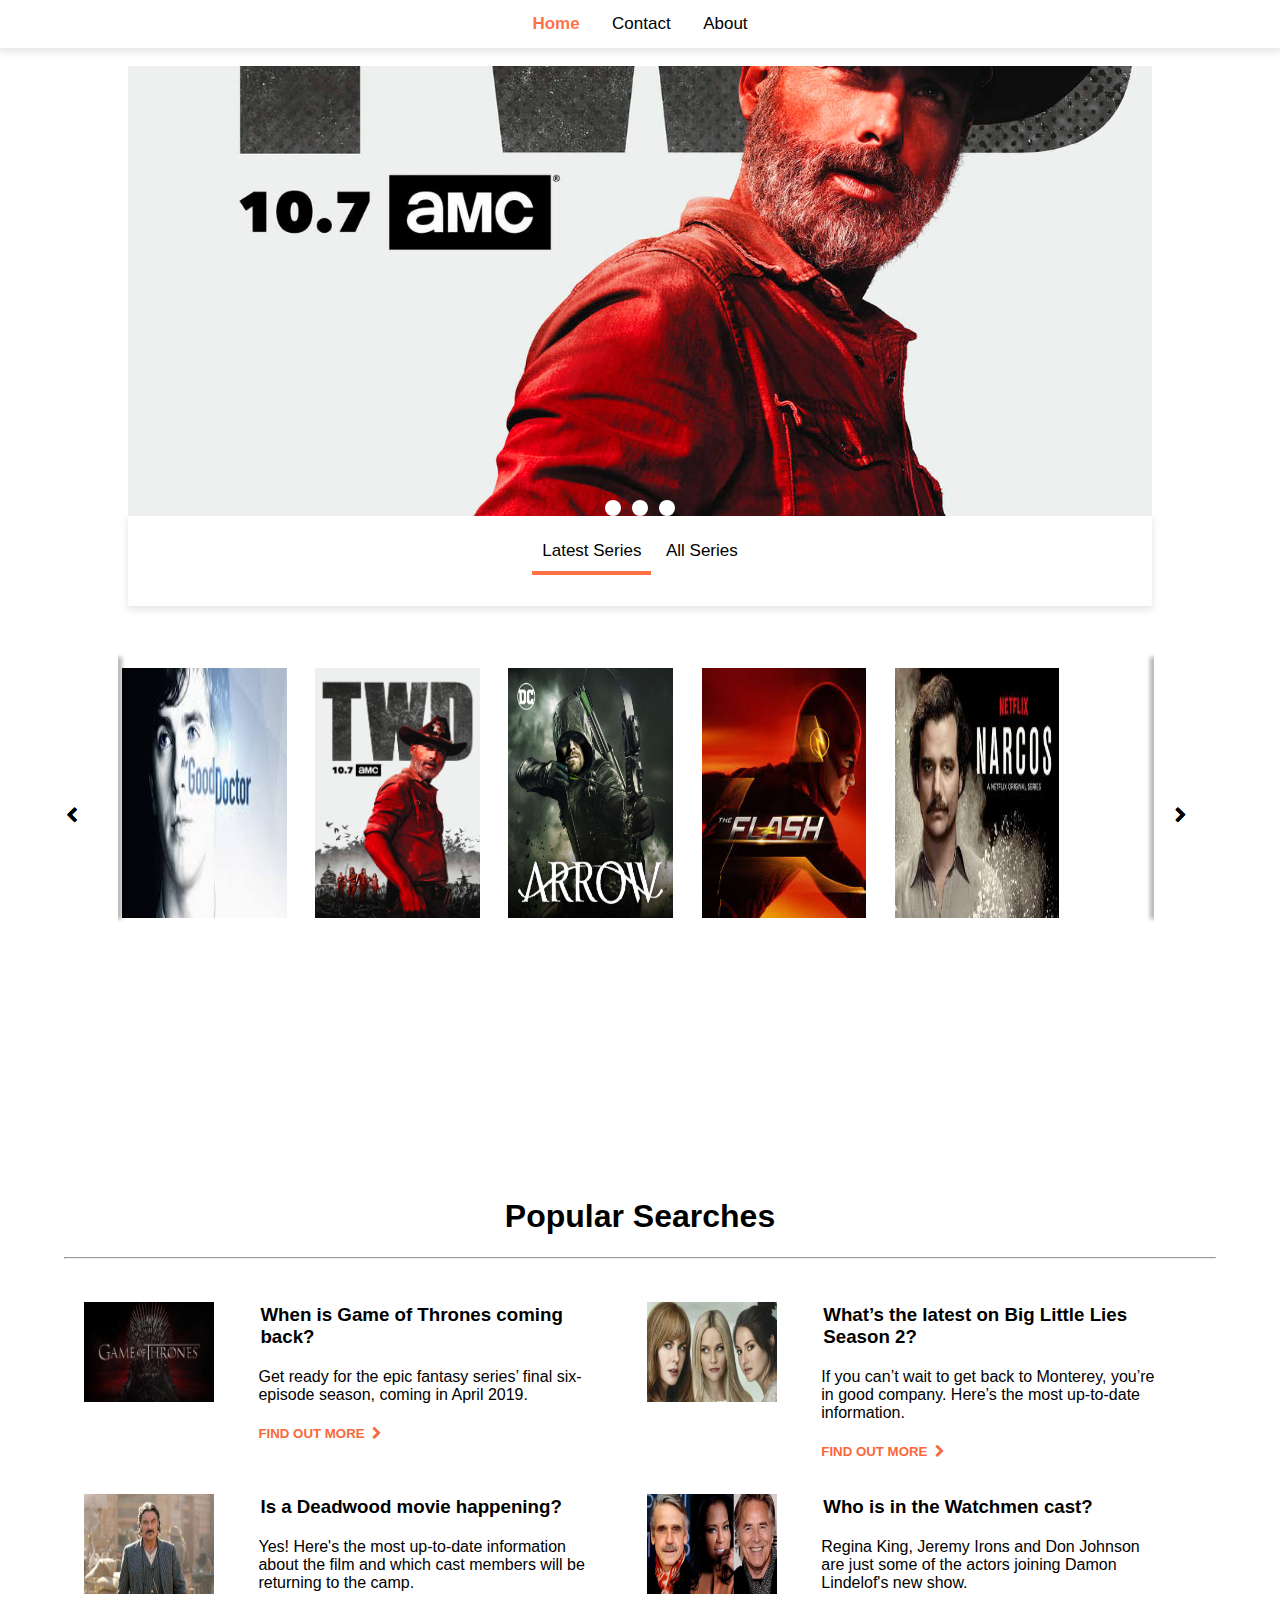
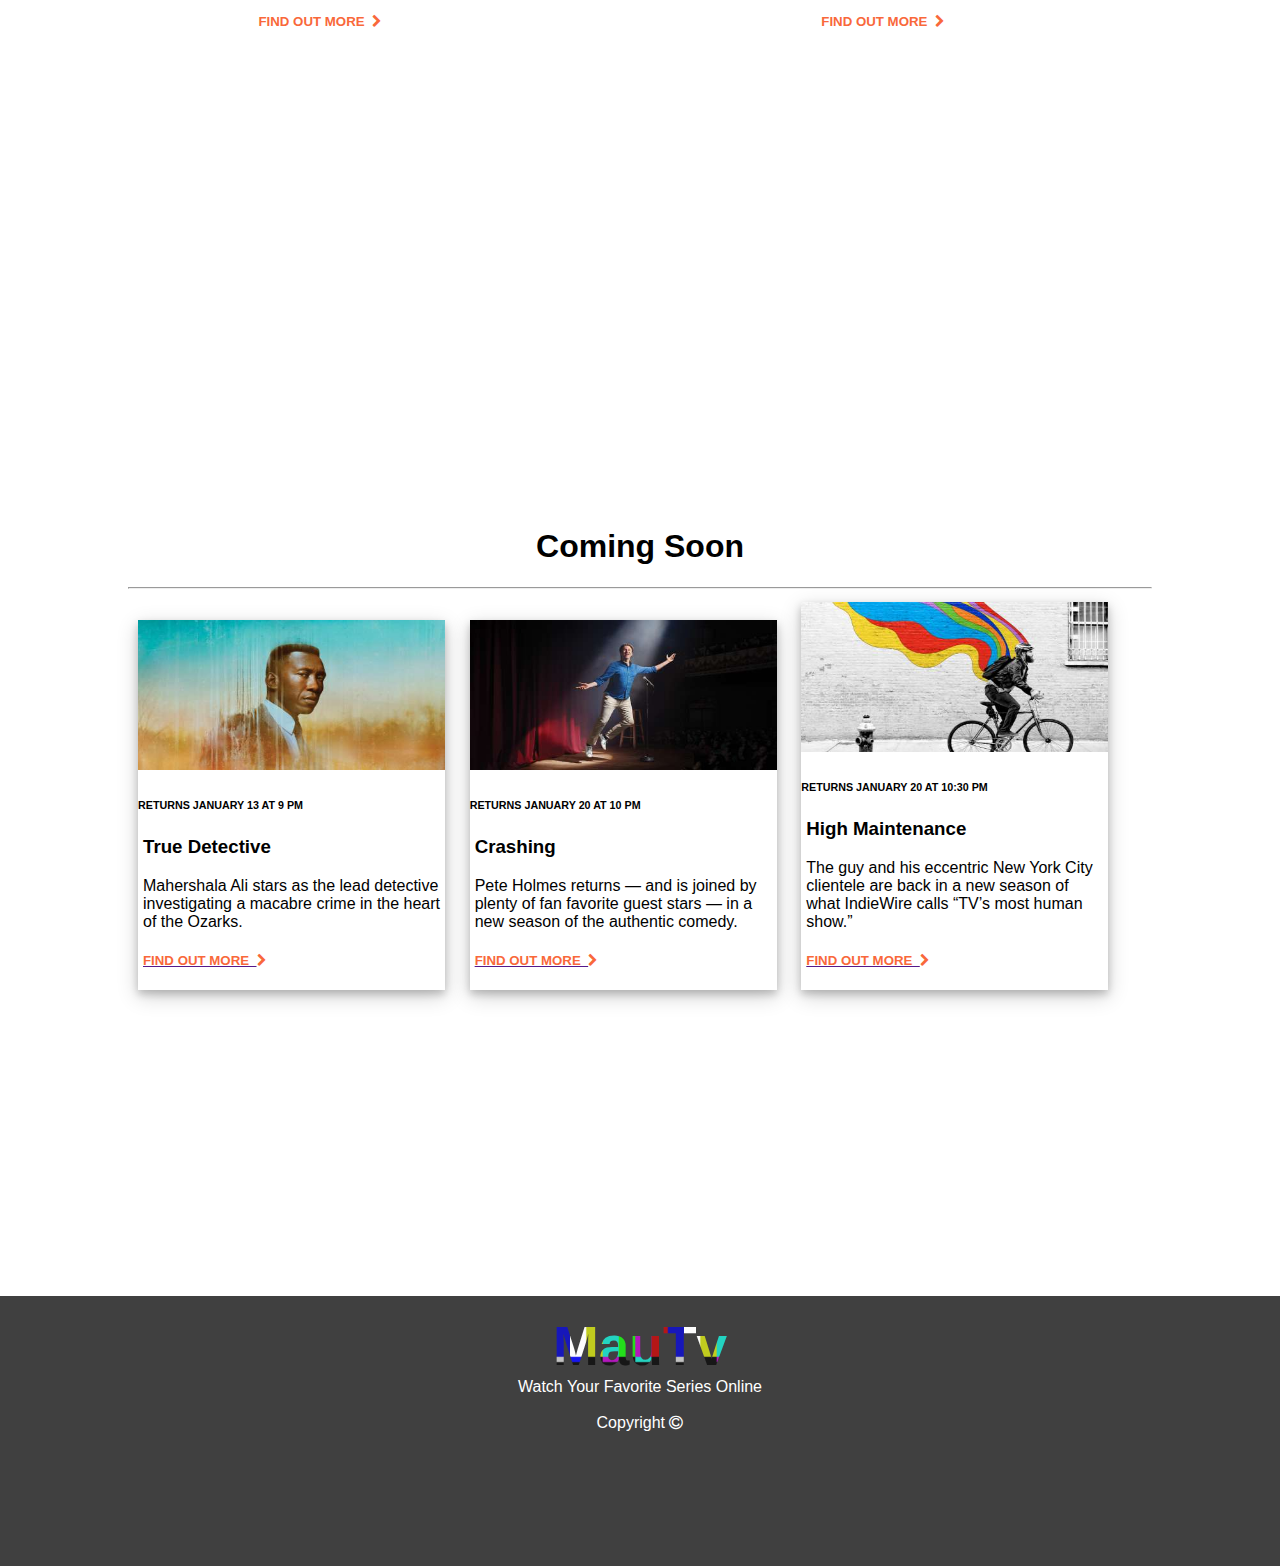
<file: index.html>
<!DOCTYPE html>
<html>
<head>
	<title></title>
	<link rel="stylesheet" type="text/css" href="assets/css/style.css">
	<link rel="stylesheet" type="text/css" href="https://cdnjs.cloudflare.com/ajax/libs/animate.css/3.7.0/animate.min.css">
	<link rel="stylesheet" href="https://cdnjs.cloudflare.com/ajax/libs/font-awesome/4.7.0/css/font-awesome.min.css">
</head>
<body>
		<!-- NAVIGATION -->
		<div class="pill-nav">
		  <a class="active" href="#home">Home</a>
<!-- 		  <a href="#news">News</a> -->
		  <a href="contact.html">Contact</a>
		  <a href="about.html">About</a>
		</div><br>

		<!-- HEADER -->
		<!-- SLIDESHOW -->
		<div class="slider-container">
			<div class="menu">
			    <label for="slide-dot-1"></label>
			    <label for="slide-dot-2"></label>
			    <label for="slide-dot-3"></label>
			</div>
			  
		  	<input id="slide-dot-1" type="radio" name="slides" checked>
		    <div class="slide slide-1" id="fslider">
		    	<div class="overlay">
		    		<div class="text"><a href="" class="title-slide">The Walking Dead</a><div style=""> <br><button>WATCH NOW</button><br></div></div>
			 	</div>
			</div>
		  
		  	<input id="slide-dot-2" type="radio" name="slides">
		    <div class="slide slide-2" id="selider">
				<div class="overlay">
		    		<div class="text"><a href="" class="title-slide">Game of Thrones</a><div style=""> <br><button>WATCH NOW</button><br></div></div>
			 	</div>
		    </div>
		  
		  	<input id="slide-dot-3" type="radio" name="slides">
		    <div class="slide slide-3" id="trlider">
		    	<div class="overlay">
		    		<div class="text"><a href="" class="title-slide">Vikings</a><div style=""> <br><button>WATCH NOW</button><br></div></div>
			 	</div>	

		    </div>
		</div>

		<div class="content">
			<div class="sub-nav">
				 <a href="index.html" class="active">Latest Series</a>
		 		 <a href="allSeries.html" class="">All Series</a>
			</div>
			<span class="line-animate"></span>
			<span class="line-animate2"></span>
		</div>

		<div class="main-content">
			<label></label>
			<div class="container">
				<input type="radio" name="images" id="i1" checked/>
				<input type="radio" name="images" id="i2">
				<input type="radio" name="images" id="i3">
				<input type="radio" name="images" id="i4">
				<input type="radio" name="images" id="i5">
				<input type="radio" name="images" id="i6">

					<div class="slide-img" id="one">
					
						<a href=""><img src="assets/images/tgdoc.jpg" id="fimg"></a>
						<a href=""><img src="assets/images/twd.jpg" id=""></a>
						<a href=""><img src="assets/images/arrow.jpg" id=""></a>
						<a href=""><img src="assets/images/tFlash.jpg" id=""></a> 
						
										
						<label for="i1" class="pre">
						<i class="fa fa-chevron-left arL" id="arL"></i>
						</label>
						<label for="i2" class="nex"><i class="fa fa-chevron-right arR" id="arL"></i></label>
						
					</div>
					<div class="slide-img" id="two">
						<img src="assets/images/twd.jpg" id="fimg" >
						<img src="assets/images/arrow.jpg">
						<img src="assets/images/tFlash.jpg">
						<img src="assets/images/titans.jpg">
						<img src="assets/images/got.jpg" id="limg">
						
						<label for="i1" class="pre"><i class="fa fa-chevron-left arL" ></i> </label>
						<label for="i3" class="nex"><i class="fa fa-chevron-right arR" id="arL"></i></label>
					</div>
					<div class="slide-img" id="three">
						<img src="assets/images/arrow.jpg" id="fimg">
						<img src="assets/images/tFlash.jpg">
						<img src="assets/images/titans.jpg">
						<img src="assets/images/got.jpg">
						<img src="assets/images/vikings.jpg" id="limg">
						
						<label for="i2" class="pre"><i class="fa fa-chevron-left arL" ></i></label>
						<label for="i4" class="nex"><i class="fa fa-chevron-right arR" id="arL"></i></label>
					</div>
					<div class="slide-img" id="four">
						<img src="assets/images/tFlash.jpg" id="fimg">
						<img src="assets/images/titans.jpg">
						<img src="assets/images/got.jpg">
						<img src="assets/images/vikings.jpg">
						<img src="assets/images/narcos.jpg" id="limg">
				
						<label for="i3" class="pre"><i class="fa fa-chevron-left arL" ></i></label>
						<label for="i6" class="nex"><i class="fa fa-chevron-right arR" id="arL"></i></label>
					</div>

		<!-- 			<div class="nav">
						<label class="dots" id="dot1" for="i1"></label>
						<label class="dots" id="dot2" for="i2"></label>
						<label class="dots" id="dot3" for="i3"></label>
						<label class="dots" id="dot4" for="i4"></label>
					</div> -->
		
			</div>




		</div>
		<div class="series-search">
			<h1><center>Popular Searches</center></h1>
			<hr>
			<div class="divSeries">
				<div class="imgDivS">
				  <img src="assets/images/got.jpg" class="searchImg" alt="5 Terre">
				 <div class="search-info"><h3><a href="">	
				When is Game of Thrones coming back?
				</a></h3><br>Get ready for the epic fantasy series’ final six-episode season, coming in April 2019. <a href=""><h5 class="fom">FIND OUT MORE &nbsp<i class="fa fa-chevron-right"></i></h5></a>
				</div>
			
				</div>

				<div class="imgDivS">
				  <img src="assets/images/prettyLL.jpeg" class="searchImg" alt="5 Terre">
				<div class="search-info"><h3><a href="">	
				What’s the latest on Big Little Lies Season 2?
				</a></h3><br>If you can’t wait to get back to Monterey, you’re in good company. Here’s the most up-to-date information. <a href=""><h5 class="fom">FIND OUT MORE &nbsp<i class="fa fa-chevron-right"></i></h5></a>
				</div>
				</div>
				<br><br>
				<div class="imgDivS">
				  <img src="assets/images/deadwud.jpeg" class="searchImg" alt="5 Terre">
				<div class="search-info"><h3><a href="">	
				Is a Deadwood movie happening?
				</a></h3><br>Yes! Here's the most up-to-date information about the film and which cast members will be returning to the camp.<a href=""><h5 class="fom">FIND OUT MORE &nbsp<i class="fa fa-chevron-right"></i></h5></a>
				</div>
				</div>	

				<div class="imgDivS">
				  <img src="assets/images/watchmen.jpeg" class="searchImg" alt="5 Terre">
				<div class="search-info"><h3><a href="">	
				Who is in the Watchmen cast?
				</a></h3><br>Regina King, Jeremy Irons and Don Johnson are just some of the actors joining Damon Lindelof's new show. <a href=""><h5 class="fom"> FIND OUT MORE &nbsp<i class="fa fa-chevron-right"></i></h5></a>
				</div>
				</div>	
			</div>
		</div>
		<div class="comingsoon">
			<h1><center>Coming Soon</center></h1>
			<hr>
			<div class="cs-polaroid">
			  <img src="assets/images/trueD.jpeg" class="cs-allseriesImg" alt="5 Terre" >
			<h6>RETURNS JANUARY 13 AT 9 PM</h6>
			  <div class="cs-container-info">
			  <p class="cs-info"><h3>True Detective</h3>Mahershala Ali stars as the lead detective investigating a macabre crime in the heart of the Ozarks.</p>
			  <a href=""><h5 class="cs-fom"> FIND OUT MORE &nbsp<i class="fa fa-chevron-right"></i></h5></a>
			  </div>
			</div>	
			<div class="cs-polaroid">
			  <img src="assets/images/crashing.jpeg" class="cs-allseriesImg" alt="5 Terre" >
			<h6>RETURNS JANUARY 20 AT 10 PM</h6>
			  <div class="cs-container-info">
			  <p class="cs-info"><h3>Crashing</h3>Pete Holmes returns — and is joined by plenty of fan favorite guest stars — in a new season of the authentic comedy.</p><a href=""><h5 class="cs-fom"> FIND OUT MORE &nbsp<i class="fa fa-chevron-right"></i></h5></a>
			  </div>
			</div>	
						<div class="cs-polaroid">
			  <img src="assets/images/highmain.jpeg" class="cs-allseriesImg" alt="5 Terre" >
			<h6>RETURNS JANUARY 20 AT 10:30 PM</h6>
			  <div class="cs-container-info">
			  <p class="cs-info"><h3>High Maintenance</h3>The guy and his eccentric New York City clientele are back in a new season of what IndieWire calls “TV’s most human show.”</p><a href=""><h5 class="cs-fom"> FIND OUT MORE &nbsp<i class="fa fa-chevron-right"></i></h5></a>
			  </div>
			</div>										
		</div>

		
	<div class="footer">

		<div class="text-container"> <br><h1> MauTv</h1>Watch Your Favorite Series Online <br><br>Copyright <i class="fa fa-copyright"></i></div>

	</div>
		

</body>
</html>
</file>
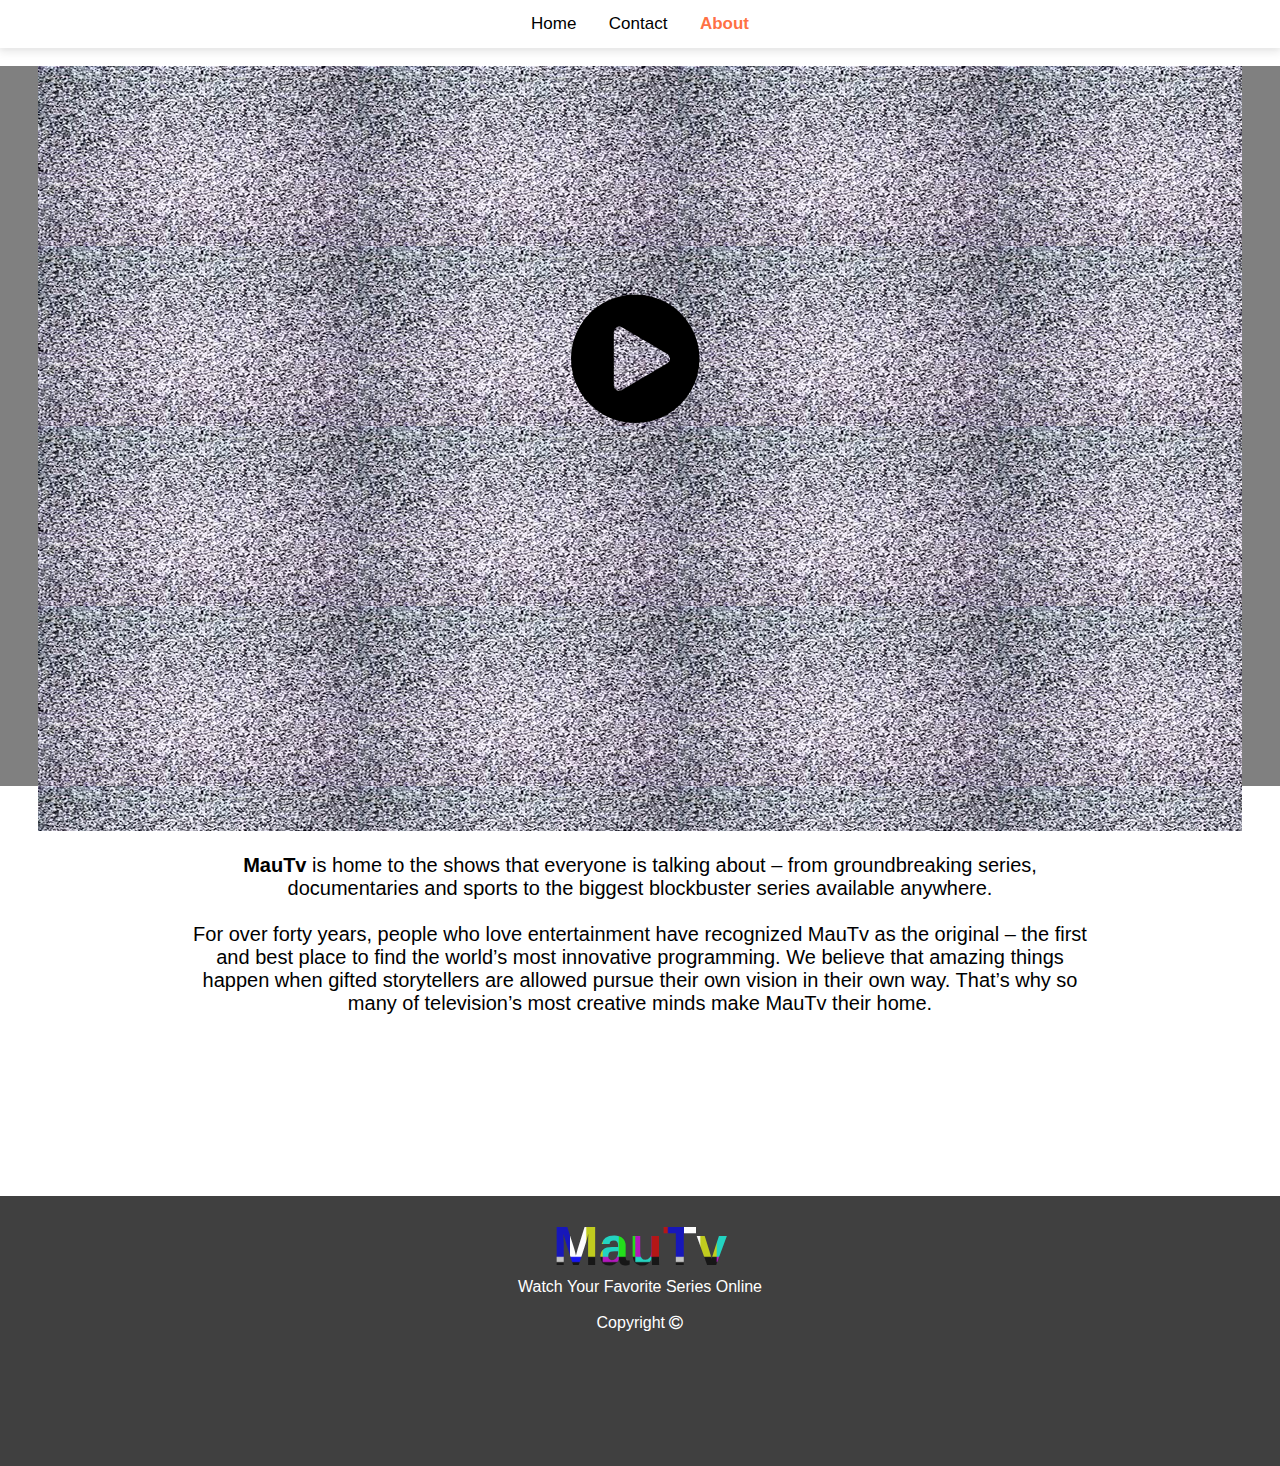
<file: about.html>
<!DOCTYPE html>
<html>
<head>
	<title></title>
	<link rel="stylesheet" type="text/css" href="assets/css/style.css">
	<link rel="stylesheet" type="text/css" href="https://cdnjs.cloudflare.com/ajax/libs/animate.css/3.7.0/animate.min.css">
	<link rel="stylesheet" href="https://cdnjs.cloudflare.com/ajax/libs/font-awesome/4.7.0/css/font-awesome.min.css">
</head>
<body>

		<!-- NAVIGATION -->
	<div class="pill-nav">
	  <a  href="index.html">Home</a>
	  <!-- <a href="#news">News</a> -->
	  <a  href="contact.html">Contact</a>
	  <a class="active" href="about.html">About</a>
	</div>
	<br>
	<div class="about-container">
		
		
	</div>

	<div class="about-img">
<i class="fa fa-play-circle playIcon" aria-hidden="true"></i>
	</div>

	<div class="about-content">
		<br>
		<center><b>MauTv</b> is home to the shows that everyone is talking about – from groundbreaking series, documentaries and sports to the biggest blockbuster series available anywhere. <br><br>
		For over forty years, people who love entertainment have recognized MauTv as the original – the first and best place to find the world’s most innovative programming. We believe that amazing things happen when gifted storytellers are allowed pursue their own vision in their own way. That’s why so many of television’s most creative minds make MauTv their home.<br>
		</center>
	</div>
	<div class="footer">

		<div class="text-container"> <br><h1> MauTv</h1>Watch Your Favorite Series Online <br><br>Copyright <i class="fa fa-copyright"></i></div>

	</div>
</body>
</html>
</file>
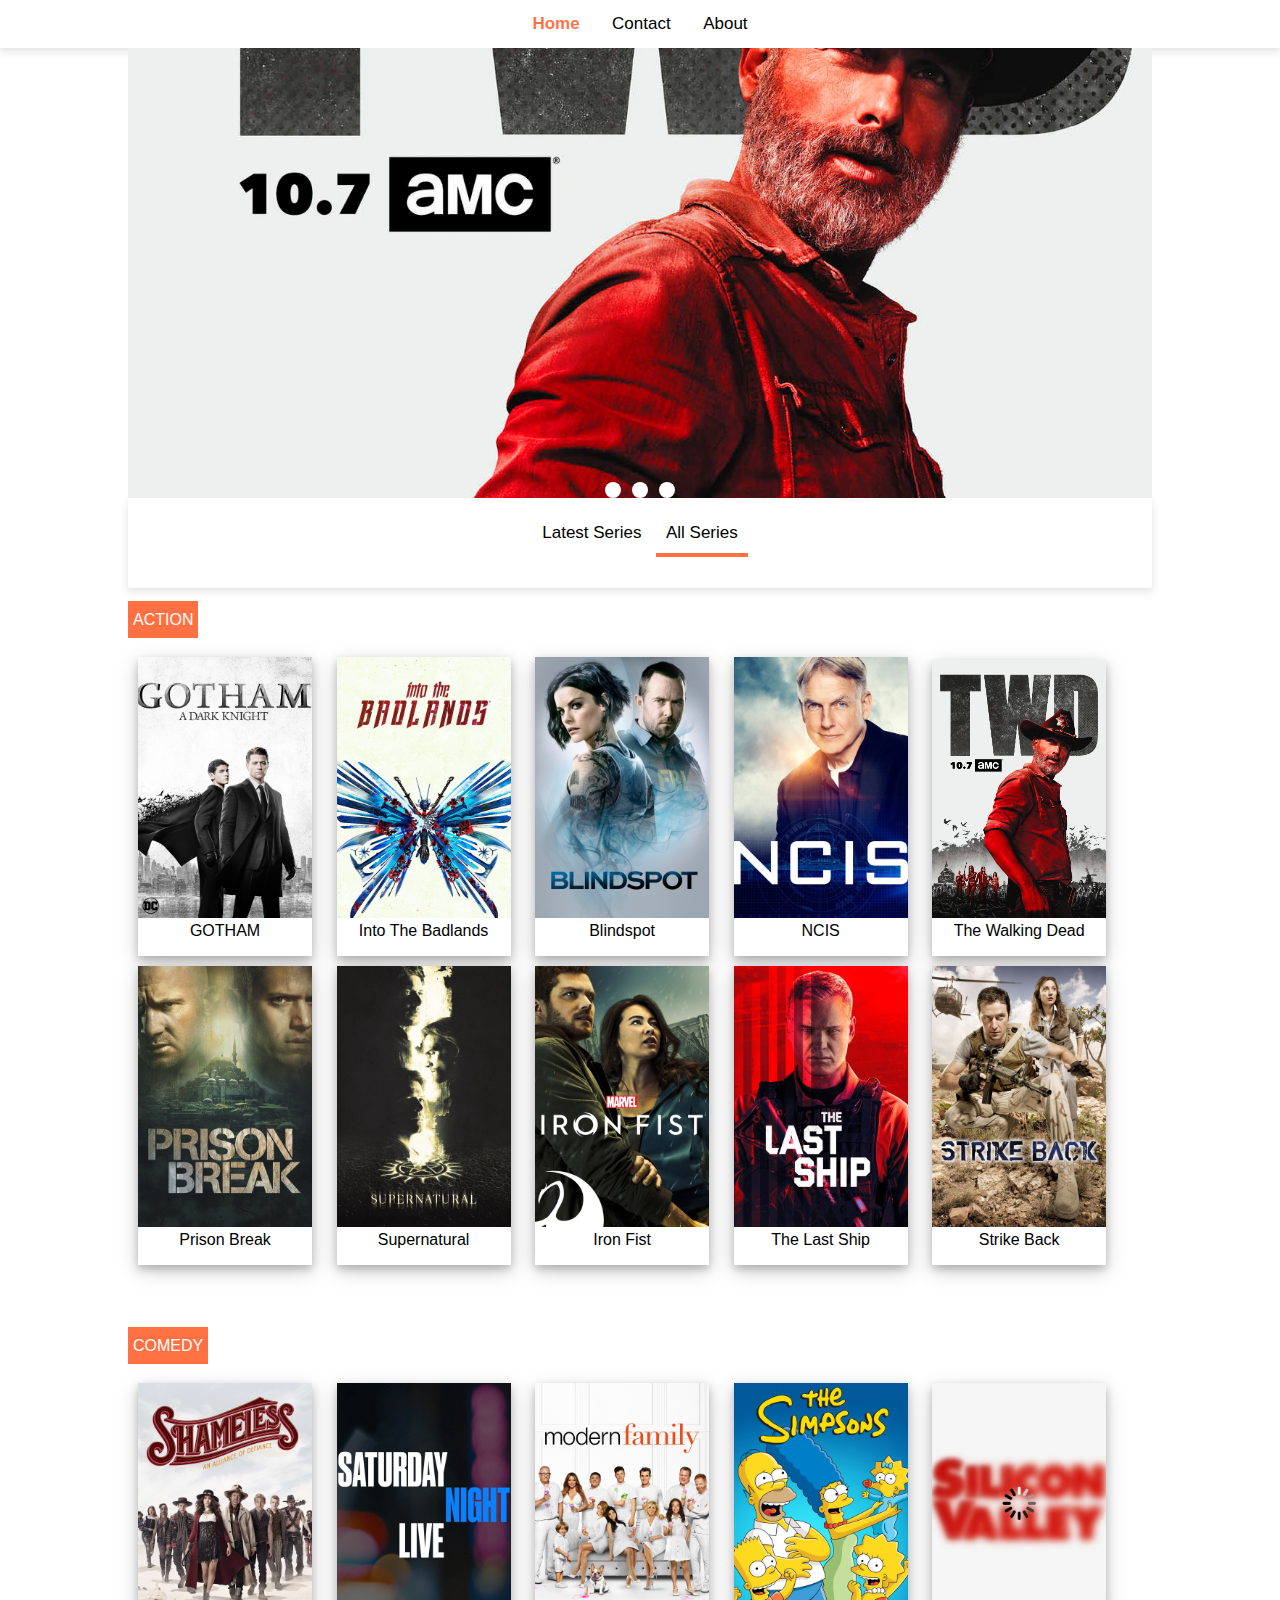
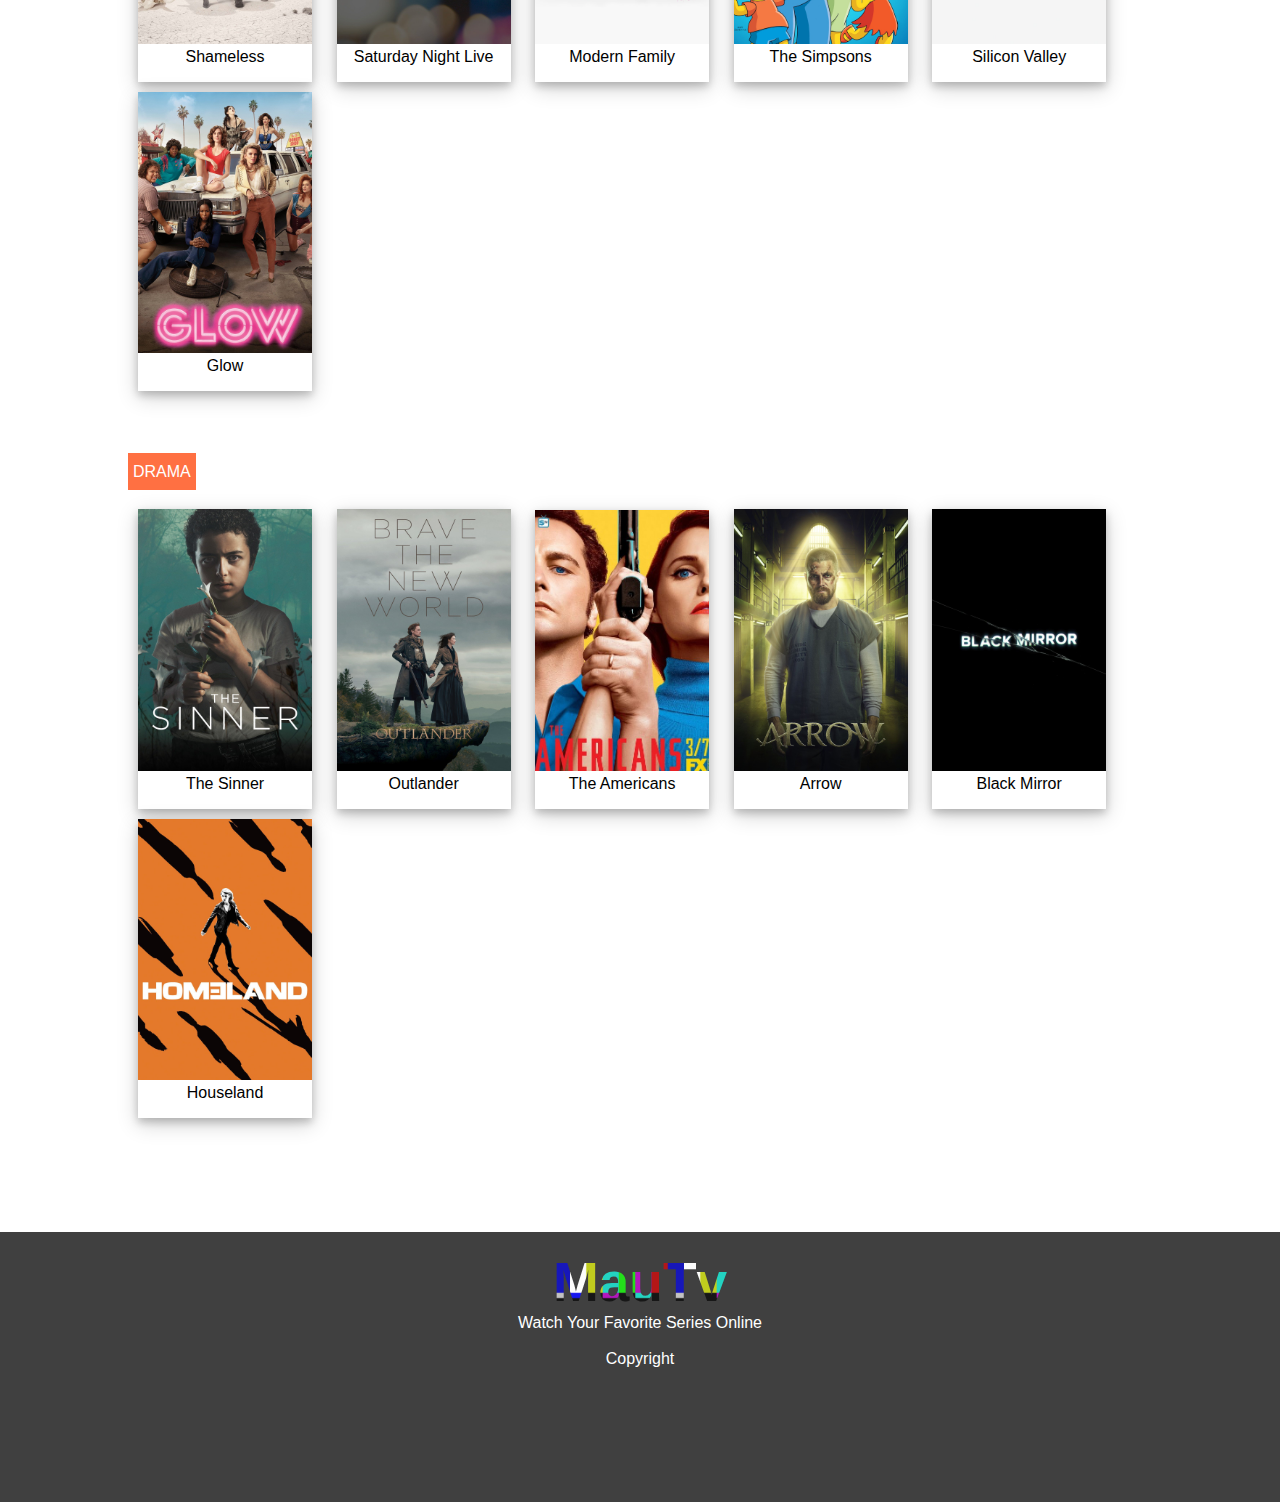
<file: allSeries.html>
<!DOCTYPE html>
<html>
<head>
	<title></title>
	<link rel="stylesheet" type="text/css" href="assets/css/style.css">
	<link rel="stylesheet" type="text/css" href="https://cdnjs.cloudflare.com/ajax/libs/animate.css/3.7.0/animate.min.css">
</head>
<body>
		<!-- HEADER -->
		<div class="pill-nav">
		  <a class="active" href="index.html">Home</a>
		  <!-- <a href="#news">News</a> -->
		  <a href="contact.html">Contact</a>
		  <a href="about.html">About</a>
		</div>


		<!-- SLIDESHOW -->
		<div class="slider-container">
			<div class="menu">
			    <label for="slide-dot-1"></label>
			    <label for="slide-dot-2"></label>
			    <label for="slide-dot-3"></label>
			</div>
			  
		  	<input id="slide-dot-1" type="radio" name="slides" checked>
		    <div class="slide slide-1" id="fslider">
		    	<div class="overlay">
		    		<div class="text"><a href="" class="title-slide">The Walking Dead</a><div style="color: white;"><br>Season 2<br><button>WATCH</button></div></div>
			 	</div>
			</div>
		  
		  	<input id="slide-dot-2" type="radio" name="slides">
		    <div class="slide slide-2" id="selider">
				<div class="overlay">
		    		<div class="text">GAME OF THRONES</div>
			 	</div>
		    </div>
		  
		  	<input id="slide-dot-3" type="radio" name="slides">
		    <div class="slide slide-3" id="trlider">
		    	<div class="overlay">
		    		<div class="text">VIKINGS</div>
			 	</div>	

		    </div>
		</div>

		<div class="content">
			<div class="sub-nav">
				 <a href="index.html" class="">Latest Series</a>
		 		 <a href="allSeries" class="active">All Series</a>
			</div>
			<span class="line-animate"></span>
			<span class="line-animate2"></span>
		</div>
		
		<div class="category-content"><label class="label-cat">ACTION</label></div>
		<div class="a-main-content">
<!-- 			<div class="flex-container">
			  <div>1</div>
			  <div>2</div>
			  <div>3</div>  
			  <div>4</div>
			  <div>5</div>
			  <div>6</div>  
			  <div>7</div>
			  <div>8</div>
			  <div>9</div>  
			  <div>10</div>
			  <div>11</div>
			  <div>12</div>  
			</div> -->
			<div class="polaroid">
			  <img src="assets/images/gotham.jpg" class="allseriesImg" alt="5 Terre" >
			  <div class="overlay4series">
			  		<div class="playBtn"><i class="fa fa-play-circle"></i></div>
			  </div>
			  <div class="container-info">
			  <p class="info"><center> GOTHAM </p></center>
			  </div>
			</div>	
			<div class="polaroid">
			  <img src="assets/images/intobadlands.jpg" alt="5 Terre" style="width:100%">
			  <div class="overlay4series">
			  		<div class="playBtn"><i class="fa fa-play-circle">dadada</i></div>
			  </div>			  
			  <div class="container-info">
			  <p class="info"><center>Into The Badlands</center> </p>
			  </div>
			</div>
			<div class="polaroid">
			  <img src="assets/images/blindspot.jpg" alt="5 Terre" style="width:100%">
			  <div class="overlay4series">
			  		<div class="playBtn"><i class="fa fa-play-circle">dadada</i></div>
			  </div>			  
			  <div class="container-info">
			  <p class="info"><center> Blindspot </center> </p>
			  </div>
			</div>
			<div class="polaroid">
			  <img src="assets/images/NCIS.jpg" alt="5 Terre" style="width:100%">
			  <div class="overlay4series">
			  		<div class="playBtn"><i class="fa fa-play-circle">dadada</i></div>
			  </div>			  
			  <div class="container-info">
			  <p class="info"><center> NCIS </p>
			  </div>
			</div>
			<div class="polaroid">
			  <img src="assets/images/twd.jpg" alt="5 Terre" style="width:100%">
			  <div class="overlay4series">
			  		<div class="playBtn"><i class="fa fa-play-circle">dadada</i></div>
			  </div>			  
			  <div class="container-info">
			  <p class="info"><center>The Walking Dead</center></p>
			  </div>
			</div>	
			<div class="polaroid">
			  <img src="assets/images/prisonbreak.jpg" alt="5 Terre" style="width:100%">
			  <div class="overlay4series">
			  		<div class="playBtn"><i class="fa fa-play-circle">dadada</i></div>
			  </div>			  
			  <div class="container-info">
			  <p class="info"><center> Prison Break</p>
			  </div>
			</div>	
			<div class="polaroid">
			  <img src="assets/images/supernatural.jpg" alt="5 Terre" style="width:100%">
			  <div class="overlay4series">
			  		<div class="playBtn"><i class="fa fa-play-circle">dadada</i></div>
			  </div>			  
			  <div class="container-info">
			  <p class="info"><center> Supernatural</p>
			  </div>
			</div>		
			<div class="polaroid">
			  <img src="assets/images/ironfist.jpg" alt="5 Terre" style="width:100%">
			  <div class="overlay4series">
			  		<div class="playBtn"><i class="fa fa-play-circle">dadada</i></div>
			  </div>			  
			  <div class="container-info">
			  <p class="info"><center> Iron Fist</p>
			  </div>
			</div>		
			<div class="polaroid">
			  <img src="assets/images/thelastship.jpg" alt="5 Terre" style="width:100%">
			  <div class="overlay4series">
			  		<div class="playBtn"><i class="fa fa-play-circle">dadada</i></div>
			  </div>			  
			  <div class="container-info">
			  <p class="info"><center> The Last Ship</p>
			  </div>
			</div>		
			<div class="polaroid">
			  <img src="assets/images/strikeback.jpg" alt="5 Terre" style="width:100%">
			  <div class="overlay4series">
			  		<div class="playBtn"><i class="fa fa-play-circle">dadada</i></div>
			  </div>			  
			  <div class="container-info">
			  <p class="info"><center> Strike Back</p>
			  </div>
			</div>																					
		</div>
		<div class="category-content"><label class="label-cat">COMEDY</label></div>
		<div class="a-main-content">
<!-- 			<div class="flex-container">
			  <div>1</div>
			  <div>2</div>
			  <div>3</div>  
			  <div>4</div>
			  <div>5</div>
			  <div>6</div>  
			  <div>7</div>
			  <div>8</div>
			  <div>9</div>  
			  <div>10</div>	
			  <div>11</div>
			  <div>12</div>  
			</div> -->
			<div class="polaroid">
			  <img src="assets/images/shameless.jpg" class="allseriesImg" alt="5 Terre" >
			  <div class="overlay4series">
			  		<div class="playBtn"><i class="fa fa-play-circle">dadada</i></div>
			  </div>
			  <div class="container-info">
			  <p class="info"><center> Shameless</p>
			  </div>
			</div>	
			<div class="polaroid">
			  <img src="assets/images/saturday.jpg" alt="5 Terre" style="width:100%">
			  <div class="overlay4series">
			  		<div class="playBtn"><i class="fa fa-play-circle">dadada</i></div>
			  </div>			  
			  <div class="container-info">
			  <p class="info"><center>Saturday Night Live</p>
			  </div>
			</div>
			<div class="polaroid">
			  <img src="assets/images/modernfam.jpg" alt="5 Terre" style="width:100%">
			  <div class="overlay4series">
			  		<div class="playBtn"><i class="fa fa-play-circle">dadada</i></div>
			  </div>			  
			  <div class="container-info">
			  <p class="info"><center>Modern Family</p>
			  </div>
			</div>
			<div class="polaroid">
			  <img src="assets/images/theSimpsons.jpg" alt="5 Terre" style="width:100%">
			  <div class="overlay4series">
			  		<div class="playBtn"><i class="fa fa-play-circle">dadada</i></div>
			  </div>			  
			  <div class="container-info">
			  <p class="info"><center>The Simpsons</p>
			  </div>
			</div>
			<div class="polaroid">
			  <img src="assets/images/siliconvalley.jpg" alt="5 Terre" style="width:100%">
			  <div class="overlay4series">
			  		<div class="playBtn"><i class="fa fa-play-circle">dadada</i></div>
			  </div>			  
			  <div class="container-info">
			  <p class="info"><center> Silicon Valley</p>
			  </div>
			</div>	
			<div class="polaroid">
			  <img src="assets/images/glow.jpg" alt="5 Terre" style="width:100%">
			  <div class="overlay4series">
			  		<div class="playBtn"><i class="fa fa-play-circle">dadada</i></div>
			  </div>			  
			  <div class="container-info">
			  <p class="info"><center> Glow</p>
			  </div>
			</div>					

		</div>
	<div class="category-content"><label class="label-cat">DRAMA</label></div>
		<div class="a-main-content">
<!-- 			<div class="flex-container">
			  <div>1</div>
			  <div>2</div>
			  <div>3</div>  
			  <div>4</div>
			  <div>5</div>
			  <div>6</div>  
			  <div>7</div>
			  <div>8</div>
			  <div>9</div>  
			  <div>10</div>	
			  <div>11</div>
			  <div>12</div>  
			</div> -->
			<div class="polaroid">
			  <img src="assets/images/thesinner.jpg" class="allseriesImg" alt="5 Terre" >
			  <div class="overlay4series">
			  		<div class="playBtn"><i class="fa fa-play-circle">dadada</i></div>
			  </div>
			  <div class="container-info">
			  <p class="info"><center>The Sinner</p>
			  </div>
			</div>	
			<div class="polaroid">
			  <img src="assets/images/outlander.jpg" alt="5 Terre" style="width:100%">
			  <div class="overlay4series">
			  		<div class="playBtn"><i class="fa fa-play-circle">dadada</i></div>
			  </div>			  
			  <div class="container-info">
			  <p class="info"><center>Outlander</p>
			  </div>
			</div>
			<div class="polaroid">
			  <img src="assets/images/theamericans.jpg" alt="5 Terre" style="width:100%">
			  <div class="overlay4series">
			  		<div class="playBtn"><i class="fa fa-play-circle">dadada</i></div>
			  </div>			  
			  <div class="container-info">
			  <p class="info"><center>The Americans</p>
			  </div>
			</div>
			<div class="polaroid">
			  <img src="assets/images/Arrow.jpg" alt="5 Terre" style="width:100%">
			  <div class="overlay4series">
			  		<div class="playBtn"><i class="fa fa-play-circle">dadada</i></div>
			  </div>			  
			  <div class="container-info">
			  <p class="info"><center>Arrow</p>
			  </div>
			</div>
			<div class="polaroid">
			  <img src="assets/images/blackmirror.jpg" alt="5 Terre" style="width:100%">
			  <div class="overlay4series">
			  		<div class="playBtn"><i class="fa fa-play-circle">dadada</i></div>
			  </div>			  
			  <div class="container-info">
			  <p class="info"><center> Black Mirror</p>
			  </div>
			</div>	
			<div class="polaroid">
			  <img src="assets/images/houseland.jpg" alt="5 Terre" style="width:100%">
			  <div class="overlay4series">
			  		<div class="playBtn"><i class="fa fa-play-circle">dadada</i></div>
			  </div>			  
			  <div class="container-info">
			  <p class="info"><center> Houseland</p>
			  </div>
			</div>					

		</div>
	<div class="footer">

		<div class="text-container"> <br><h1> MauTv</h1>Watch Your Favorite Series Online <br><br>Copyright <i class="fa fa-copyright"></i></div>

	</div>
		
</body>
</html>
</file>
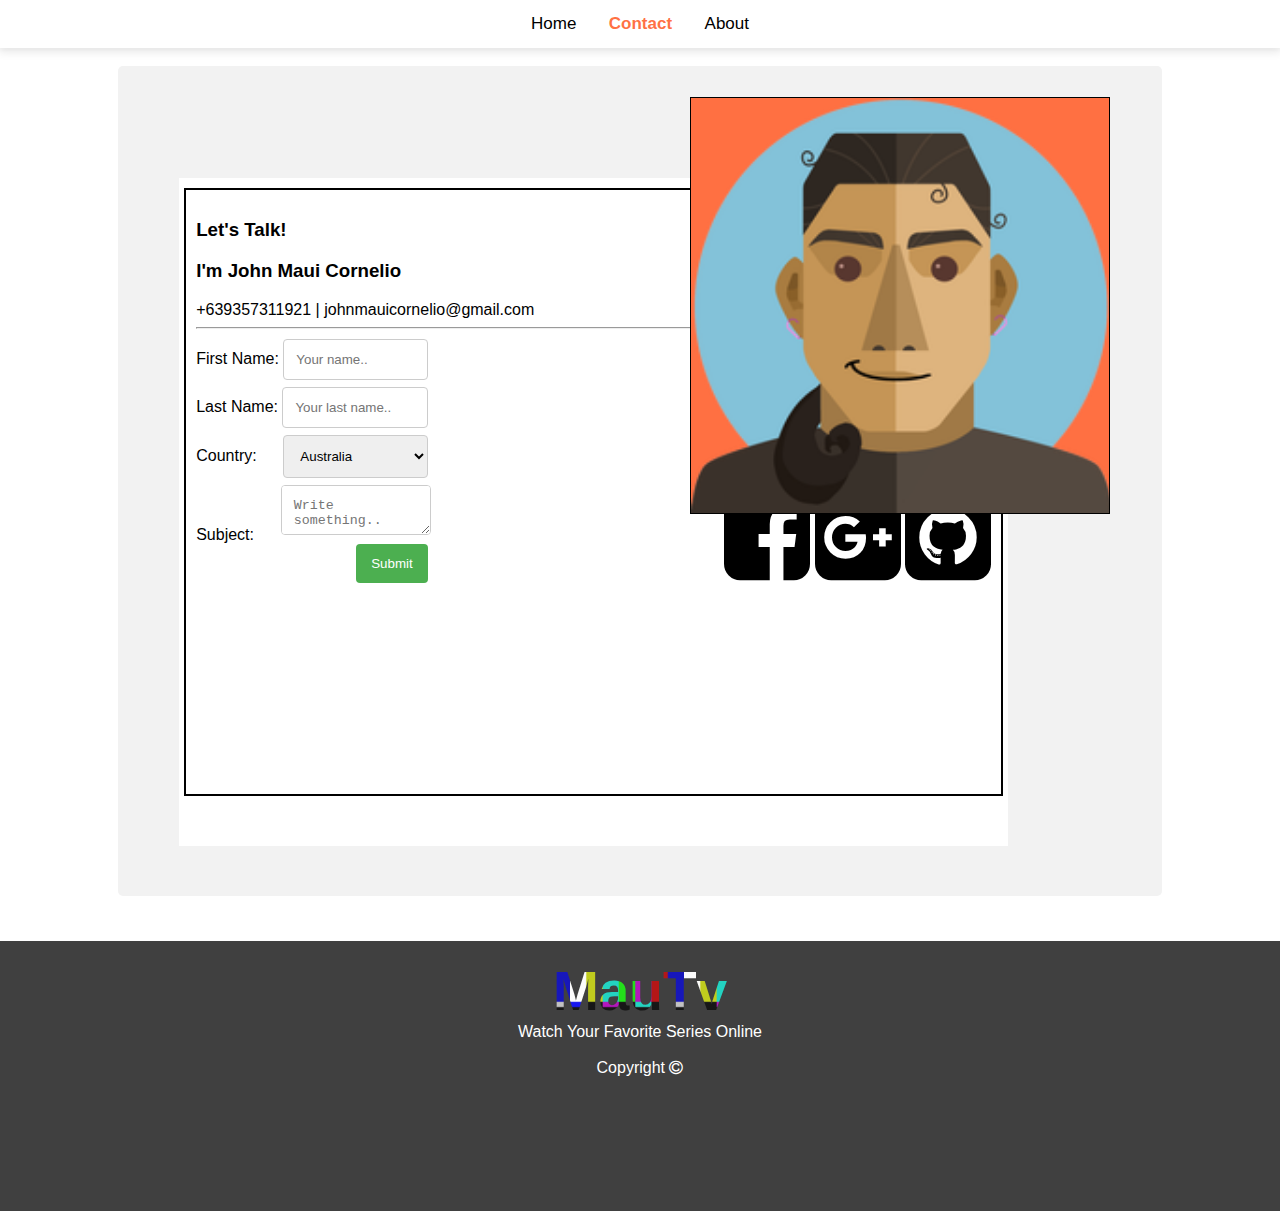
<file: contact.html>
<!DOCTYPE html>
<html>
<head>
	<title></title>
	<link rel="stylesheet" type="text/css" href="assets/css/style.css">
	<link rel="stylesheet" type="text/css" href="https://cdnjs.cloudflare.com/ajax/libs/animate.css/3.7.0/animate.min.css">
	<link rel="stylesheet" href="https://cdnjs.cloudflare.com/ajax/libs/font-awesome/4.7.0/css/font-awesome.min.css">
</head>
<body>

		<!-- NAVIGATION -->
	<div class="pill-nav">
	  <a  href="index.html">Home</a>
	  <!-- <a href="#news">News</a> -->
	  <a class="active" href="contact.html">Contact</a>
	  <a href="about.html">About</a>
	</div>
	<br>
	<div class="contact-container">

		<div class="contact-img">
			
		</div>
		<div class="contact-info">
			<div class="contact-text"> <h3>Let's Talk! </h3> <h3> I'm John Maui Cornelio </h3>
			 +639357311921 | johnmauicornelio@gmail.com 	

		<hr>
			  <form action="/action_page.php">
			    <label for="fname">First Name: </label>
			    <input type="text" id="fname" name="firstname" placeholder="Your name..">
			    <br>
			    <label for="lname">Last Name: </label>
			    <input type="text" id="lname" name="lastname" placeholder="Your last name..">
			    <br>
			    <label for="country">Country: &nbsp&nbsp&nbsp&nbsp</label>
			    <select id="country" name="country">
			      <option value="australia">Australia</option>
			      <option value="canada">Canada</option>
			      <option value="usa">USA</option>
			    </select><br>

			    <label for="subject">Subject: &nbsp&nbsp&nbsp&nbsp</label>
			    <textarea id="subject" name="subject" placeholder="Write something.." style="height:50px; width: 150px;"></textarea><br>

			    <input type="submit" value="Submit" style="margin-left: 160px;"><br>
			  </form>

		<section class="contactIcon">
		<a href="#"><i class="fa fa-facebook-square cIcon"></i></a>
		<a href="#"><i class="fa fa-google-plus-square cIcon"></i></a>
		<a href="https://corneliojohnmaui.github.io/web-portfolio/"><i class="fa fa-github-square cIcon"></i></a>
		</section>			
			</div>

		</div>
	</div>

	<div class="footer">

		<div class="text-container"> <br><h1> MauTv</h1>Watch Your Favorite Series Online <br><br>Copyright <i class="fa fa-copyright"></i></div>

	</div>
</body>
</html>
</file>
<file: assets/css/style.css>
html, body {
  width: 100%;
  height: 100%;
  margin: 0;
  padding: 0;
  font-family: "Helvetica", sans-serif;
}

/*HEADER*/
/* Style the links inside the pill navigation menu */
.pill-nav{
  text-align: center;
  box-shadow: 0 4px 8px 1px rgba(0,0,0,.08), 0 2px 3px 1px rgba(0,0,0,.02);
}

.pill-nav a {
  display: inline-block;
  color: black;
  text-align: center;
  padding: 14px;
  text-decoration: none;
  font-size: 17px;
  border-radius: 5px;

}

/* Change the color of links on mouse-over */
.pill-nav a:hover {
  background-color: #ddd;
  color: #ff5722d9;
}

/* Add a color to the active/current link */
.pill-nav a.active {
   font-weight: bold;
  color: #ff5722d9;
}

/*SLIDESHOW*/
img {
  max-width: 100%;
}

/*main slideshow container*/
.slider-container{
  height: 50%;
  width: 80%;
  margin-left: auto;
  margin-right: auto;
  display: block;
  position: relative;
  overflow: hidden; 
  text-align: center;
}
 /*label for changing slide*/
.menu {
  position: absolute;
  left: 0;
  z-index: 900;
  width: 100%;
  bottom: 0;
  margin-bottom: -2%;
}

.menu label {
  cursor: pointer;
  display: inline-block;
  width: 16px;
  height: 16px;
  background: #fff;
  border-radius: 50px;
  margin: 0 .2em 1em;
  &:hover {
    background: red;
  }
}

/*image on a div */
.slide {
  width: 100%;
  height: 100%;
  position: absolute;
  top: 0;
  left: 100%;
  z-index: 10;
  padding: 8em 1em 0;
  background-size: cover;
  background-position: 50% 50%;
   transition: left 0s .75s;
}

/*displaying of image*/
[id^="slide"]:checked + .slide {
  left: 0;
  z-index: 100;
  transition: left .65s ease-out;
}

/*assign picture/bg image*/
.slide-1 {
  background-image: url("../images/twd.jpg");
}
.slide-2 {
  background-image: url("../images/got.jpg");
}
.slide-3 {
  background-image: url("../images/vikings.jpg");
}

/*div when hover*/
.overlay {
  position: absolute;
  bottom: 0;
 /* left: 20%;*/
  right: 0%;
  background: rgba(0,0,0,0.7);
  /*opacity: 0;*/
  overflow: hidden;
  width: 0;
  height: 100%;
  transition: .5s ease;
}

/*display div&text when hover*/
#fslider:hover .overlay {
  right: 0%;
  width: 40%;
  
 
}
#selider:hover .overlay {
  right: 0%;
  width: 40%;
  
}
#trlider:hover .overlay {
   right: 0%;
  width: 40%;
  
}      

/*size of a text div*/
.text {
  white-space: nowrap; 
  color: white;
  font-size: 20px;
  position: absolute;
  overflow: hidden;
  top: 15%;
  left: 42%;
  z-index: 1;
  transform: translate(-50%, -50%);
  -ms-transform: translate(-50%, -50%);
}

/*title of image/pic*/
.title-slide{
  
  color: #ff5722;
  text-decoration: none;
  
}

 /*HEADER PART AFTER SLIDESHOW*/
*.content{
  
/*  background-color: #d6c9c9;*/

  width: 80%;
  height: 10%;
  margin-right: auto;
  margin-left: auto;
    box-shadow: 0 4px 8px 1px rgba(0,0,0,.08), 0 2px 3px 1px rgba(0,0,0,.02);
  }


/*.pill-nav a:hover .content{
  background-color: blue;
}*/

/*series category*/
.sub-nav {
    width: 100%;
    height: 50%;
    margin-right: auto;
    margin-left: auto;
    margin-top: 15px;
    margin-bottom: 0px;

    list-style-type: none;
    display: inline-block;
    text-align: center;
    justify-content: center;

    


}
/*series category link*/
.sub-nav a {
  display: inline-block;
  color: black; 
  text-align: center;
  padding: 10px;
  text-decoration: none;
  font-size: 17px;
  /*border-radius: 5px;*/
}

/*underline on categories*/
.sub-nav a.active{
  border-bottom: solid 4px;
  border-color:  #ff5722d9;

}
/**.line-animate{

  position: absolute;
  width: 10%;
  height: 4px;
  background-color: red;
  margin-top: 10px;
  margin-bottom: 0px;
  animation: mymove 2s linear;
  animation:  slideInLeft 1s infinite, slideInRight 1s infinite;
}*/


/*@-webkit-keyframes mymove {
  from {left: 100px;}
  to {left: 510px;}
}

@keyframes mymove {
  from {left: 120px;}
  to {left: 510px;}
}*/



*.main-content{

/*  background-color: blue;*/

  width: 100%;
  height: auto;
  margin-right: auto;
  margin-left: auto;
  margin-top: 20px;
  margin-bottom: 20%;
  padding-top: 10px;


}

*.a-main-content{

/*  background-color: blue;*/

  width: 80%;
  height: auto;
  margin-right: auto;
  margin-left: auto;
  margin-top: 20px;
  margin-bottom: 5%;
  padding-top: 0px;



  /*box-shadow: 0 4px 8px 0 rgba(0, 0, 0, 0.2), 0 6px 20px 0 rgba(0, 0, 0, 0.19);*/
}

.category-content{
  width: 80%;
  height: auto;
  margin-right: auto;
  margin-left: auto;
  margin-top: 20px;
  margin-bottom: 0%;
  padding: 3px 3px;
}

.label-cat{
  padding: 10px 5px;
  background-color: #ff7042;
  color: white; 
}
/*FLEX CONTAINER */
/*.flex-container {

  display: flex;
  flex-wrap: wrap;
  background-color: DodgerBlue;
}

.flex-container > div {
  background-color: #f1f1f1;
  width: 140px;
  margin: 10px;
  text-align: center;
  line-height: 75px;
  font-size: 30px;
}*/

 /* END of FLEX CONTAINER*/
/*MAIN CONTENT*/
 div.polaroid {
 
  width: 17%;
  height: 0%;
  background-color: white;

  box-shadow: 0 4px 8px 0 rgba(0, 0, 0, 0.2), 0 6px 20px 0 rgba(0, 0, 0, 0.19);
  margin: 5px 10px;
   display: inline-block;
  position: relative;


}

div.polaroid:hover{
    box-shadow: 0 4px 8px 3px rgba(0, 0, 0, 0.2), 0 6px 20px 0 rgba(0, 0, 0, 0.19);
  
}

div.container-info {
  text-align: center;
  padding: 0px 5px;
  margin: 0px;
}
p.info{
  text-align: left;
  margin: 0;
}


.overlay4series {
    position: absolute;
    bottom: 0;
   /* left: 20%;*/
    right: 0%;
    background: rgba(0,0,0,0.7);
    /*opacity: 0;*/
    overflow: hidden;
    width: 0;
    height: 100%;
    transition: .5s ease;
}
.playBtn {
  white-space: nowrap; 
  color: white;
  font-size: 20px;
  position: absolute;
  overflow: hidden;
  top: 15%;
  left: 42%;
  z-index: 1;
  transform: translate(-50%, -50%);
  -ms-transform: translate(-50%, -50%);
}

/*all polaroid image*/
.allseriesImg {
  height: 10%;
  width: 100%;
}
.allseriesImg:hover .playBtn {
    width: 100%;
}


/*----------------*/
/*SLIDES IMAGES W NEX&PRE*/

.container{
  margin: 15px 10px;
  position: relative;
    /*  */
  width: 100%;
  height: auto;
  padding: 2px 0;
  background: white;
  margin-bottom: 40%;
 /* border: solid 10px #2c2c2c;*/
/*  z-index: 1;*/
}
/*.slider-container-main{
  position: absolute;

  display: inline-block;
  width: 150%;
  z-index: -1;
  background: white;
  left: 0;
}*/

/*---- start of onhover btn ---*/


/*---- end of onhover btn*/
/*.div-con-wtxt{
  width: 70%;
  background-color: gray;
}*/


.slide-img {
   padding: 10px 10px;
  position: absolute;

  width: 99%;
  height: 250px;
  transition: left 1s .75s;
  transition: left 1s ease-out;

}
.slide-img img{
    /* box-shadow: 0 0 1px 0px rgba(0, 0, 0, 0.2), 0 2px 0px 0 rgba(0, 0, 0, 0.10);
  */
/* margin-right: 0%;
  margin-left: 10%;*/
  width: 13%;
  height: 250px;
  padding: 5px 12px;

}
#fimg{
   margin-left: 90px;
}
#limg{
  margin-right: 0px;
}
#i1,#i2,#i3,#i4,#i5,#i6{
  display: none;
}
.pre, .nex {
  width: 8%;
  height: 100%;
  position: absolute;
  top: 0;
  margin-left: 5px;
  margin-right: 40px;

  z-index: 99;
  cursor: pointer;
}


.pre:hover , .nex:hover{
    background: rgba(88,88,88,.2);
/*    font-size: 1.55555em;*/
    color: #ff5722d9;
}
.pre{
  left: 0;
 /* border-right: solid 1px black;*/
  box-shadow: 8px 0 4px -4px rgba(0,0,0,.08);

}
.nex{
  right: 0;
  box-shadow: -8px 0 4px -4px rgba(0,0,0,.08);
}

.nav {
  width: 100%;
  height: 11px;
  bottom: 12px;
  position: absolute;
  text-align: center;
  z-index: 999;

}
.dots{
  top: -5px;
  width: 18px;
  height: 18px;
  margin: 0px 4px;
  position: relative;
  border-radius: 50%;
  display: inline-block;
  background: rgba(0,0,0,.4);
}

.slide-img{
  z-index: -1;
}
#one, #two,#three,#four {
    transition: left 0s .75s;
    transition: left .65s ease-out;
}



#i1:checked ~ #one ,
#i2:checked ~ #two ,
#i3:checked ~ #three,
#i4:checked ~ #four{
  z-index: 9;
   
/*  background-color: gray;*/
  animation: scroll .3s ease-in;
}
#i5:checked ~ #one, 
#i6:checked ~ #four{
  z-index: 9;
 
  transition: left .65s ease-out;
 /* background-color: gray;*/
/*  background-color: gray;*/
 /* background: rgba(125, 122, 122, 0.4);*/
  animation: scroll .3s ease-in;
}

/*#i1:checked .fa .arL{
    color: white;
}*/
/*@keyframes scroll{
  0%{ opacity:1;}
  100%{opacity:0.8;}
}   */



i.arL {

  margin-top: 150%;
  margin-bottom: auto;
  margin-left: 50%;

}
i.arR{

  margin-top: 150%;
  margin-bottom: auto;
    margin-left: 20%;


}
/*SERIES NEWS STYLE*/
.series-search{

  width: 90%;
  height: 100%;
  margin-right: auto;
  margin-left: auto;
  margin-top: 20px;
  margin-bottom: 20px;
  padding-top: 10px;
  justify-content: center;
}
.divSeries{
  width: 100%;
  display: inline-block;

}
.imgDivS{

  display: inline-block;
  margin: 35px 20px;
  width: 45%;
  height: 80%;
  left: 0;
/*  background-color: gray;*/
  position: relative;
}
.searchImg{

     height: 100px;
     width: 130px; 


}
.search-info{
  margin: 0 5px;
  padding: 0 2px;
  top: 0;
  right: 0;
   width: 65%;
  height: 80%;
/*  background-color: blue;*/
  position: absolute;
     /*color: #F;*/
    text-decoration: none;
}
.search-info a{
  color: black;
  text-decoration: none;
}
.search-info h3{
  margin: 2px ;
}

.fom{
  color: #f9683a;

}








/*COMING SOON STYLE*/
.comingsoon{

  width: 80%;
  height: auto;
  margin-right: auto;
  margin-left: auto;
  margin-top: 20px;
  margin-bottom: 20%;
  padding-top: 10px;


}

div.cs-polaroid {
  margin-right: 10%;
  margin-left: 10%;
  width: 30%;
  height: 0%;
  background-color: white;

  box-shadow: 0 4px 8px 0 rgba(0, 0, 0, 0.2), 0 6px 20px 0 rgba(0, 0, 0, 0.19);
  margin: 5px 10px;
   display: inline-block;
  position: relative;
  text-align: left;


}
div.cs-container-info {
   text-decoration: none;
  text-align: center;
  padding: 0px 5px;
  margin: 0px;
   text-align: left;
}
p.cs-info{
   text-decoration: none;
  text-align: left;
  margin: 0;
   text-align: left;
}
.cs-allseriesImg {
  height: 150px;
  width: 100%;
}
.cs-fom ,h5{
   text-decoration: none;
   text-decoration-style: none;
   color: #f9683a;
}


/*CONTACT STYLE*/
.contact-container{
   height: 90%;
  width: 80%;
  margin-left: auto;
  margin-right: auto;
  display: block;
  position: relative;
  overflow: hidden; 
  text-align: center;
  background-color: gray;
}
.contact-img{
  position: absolute;
  background-image: url("../images/programmer.png");
  background-size: cover;
  width: 40%;
  height: 50%;
  z-index: 1;
  margin-top: 2%;
  margin-left: 15%;
  margin-right: 5%;
  right:0;
  border: solid 1px;
  background-color: #ff7042;
}
.contact-info{

  width: 80%;
  height: 80%;
  background-color: white;
  position: relative;
  margin-right: 10%;
  margin-left: 5%;
  margin-top: 10%;
  padding: 10px 5px;
} 
.contact-text{
    height: 90%;
     padding: 10px 10px;
    border: solid 2px;
    text-align: left;

}
i.cIcon{
    font-size: 100px;
    color: black;
}

.contactIcon{
  float: right;
  bottom: 0;
  margin-top: 150px;
  text-align: right;
}


/*CONTACT FORM STYLE */
input[type=text], select, textarea {
  width: 50%;
  padding: 12px;
  border: 1px solid #ccc;
  border-radius: 4px;
  box-sizing: border-box;
  margin-top: 2px;
  margin-bottom: 5px;
  resize: vertical;
}

input[type=submit] {
  background-color: #4CAF50;
  color: white;
  padding: 12px 15px;
  border: none;
  border-radius: 4px;
  cursor: pointer;
}

input[type=submit]:hover {
  background-color: #45a049;
}

.contact-container {
  border-radius: 5px;
  background-color: #f2f2f2;
  padding: 10px;
}
.contact-text label{
  padding: 0px;
  margin:0px;
}
.contact-text form{
  display: inline-block;
}

/*--------*/

/*ABOUT PAGE STYLE */
.about-container{
  height: 80%;
  width: 100%;
  margin-left: auto;
  margin-right: auto;
  display: block;
  position: absolute;
  overflow: hidden; 
  text-align: center;
  background-color: gray;
  z-index: -1;
}
.about-img{
   height: 85%;
  width: 94%;
  margin-left: 3%;
  margin-right:3%;

  position: relative;
  overflow: hidden; 
  text-align: center;
  background-image: url("../images/nosignal2.jpg");
  z-index: 2;

}
.about-img h1{
  margin-top: 25%;
   background-color:transparent;
    overflow:hidden;
    display:inline-block; 
    
    font-weight:bold;
    font-family:arial;
    margin-left: 20%;
    z-index: 1;
    font-size:100px;
/*   color:transparent;*/

}
i.playIcon {
  z-index: -1;
  float: right;
  margin-left: 0;
  left: 0;
  margin-right: 45%;
    margin-top: 18%;
  font-size: 150px;
}
.about-content{
    height: 30%;
  width: 70%;
  margin-left: auto;
  margin-right: auto;
  margin-bottom: 50px;
  position: relative;
  font-size: 20px;
  justify-content: center;
}




/*FOOTER*/
.webname{
  text-align: center;
  position: absolute;
  margin:0;
  padding: 0;
}
.text-container{
  font-family: arial;

}
.text-container h1 {
  margin: 0px;
  color: white;
  font-size: 55px;
  color: rgba(225,225,225,.1);
  background-image: url("../images/nosignal.jpg");
  background-size: contain;
  background-repeat: repeat-x;
  -webkit-background-clip:text;
  animation: animate 15s linear infinite

}


@keyframes animate {
  0%{
    background-position: left 0px top 10px;

  }
  40%{
   background-position: left 800px top 10px;
  }
}


.footer{

   box-shadow: 8px 4px 0 1px rgba(0,0,0,.08), 3px 2px 3px 1px rgba(0,0,0,.02);
  position: relative;
  left: 0;
  bottom: 0;
  
  top: 5%;
  width: 100%;
  height: 30%;
  background-color: #404040;
  color: white;
  text-align: center;
}
</file>
